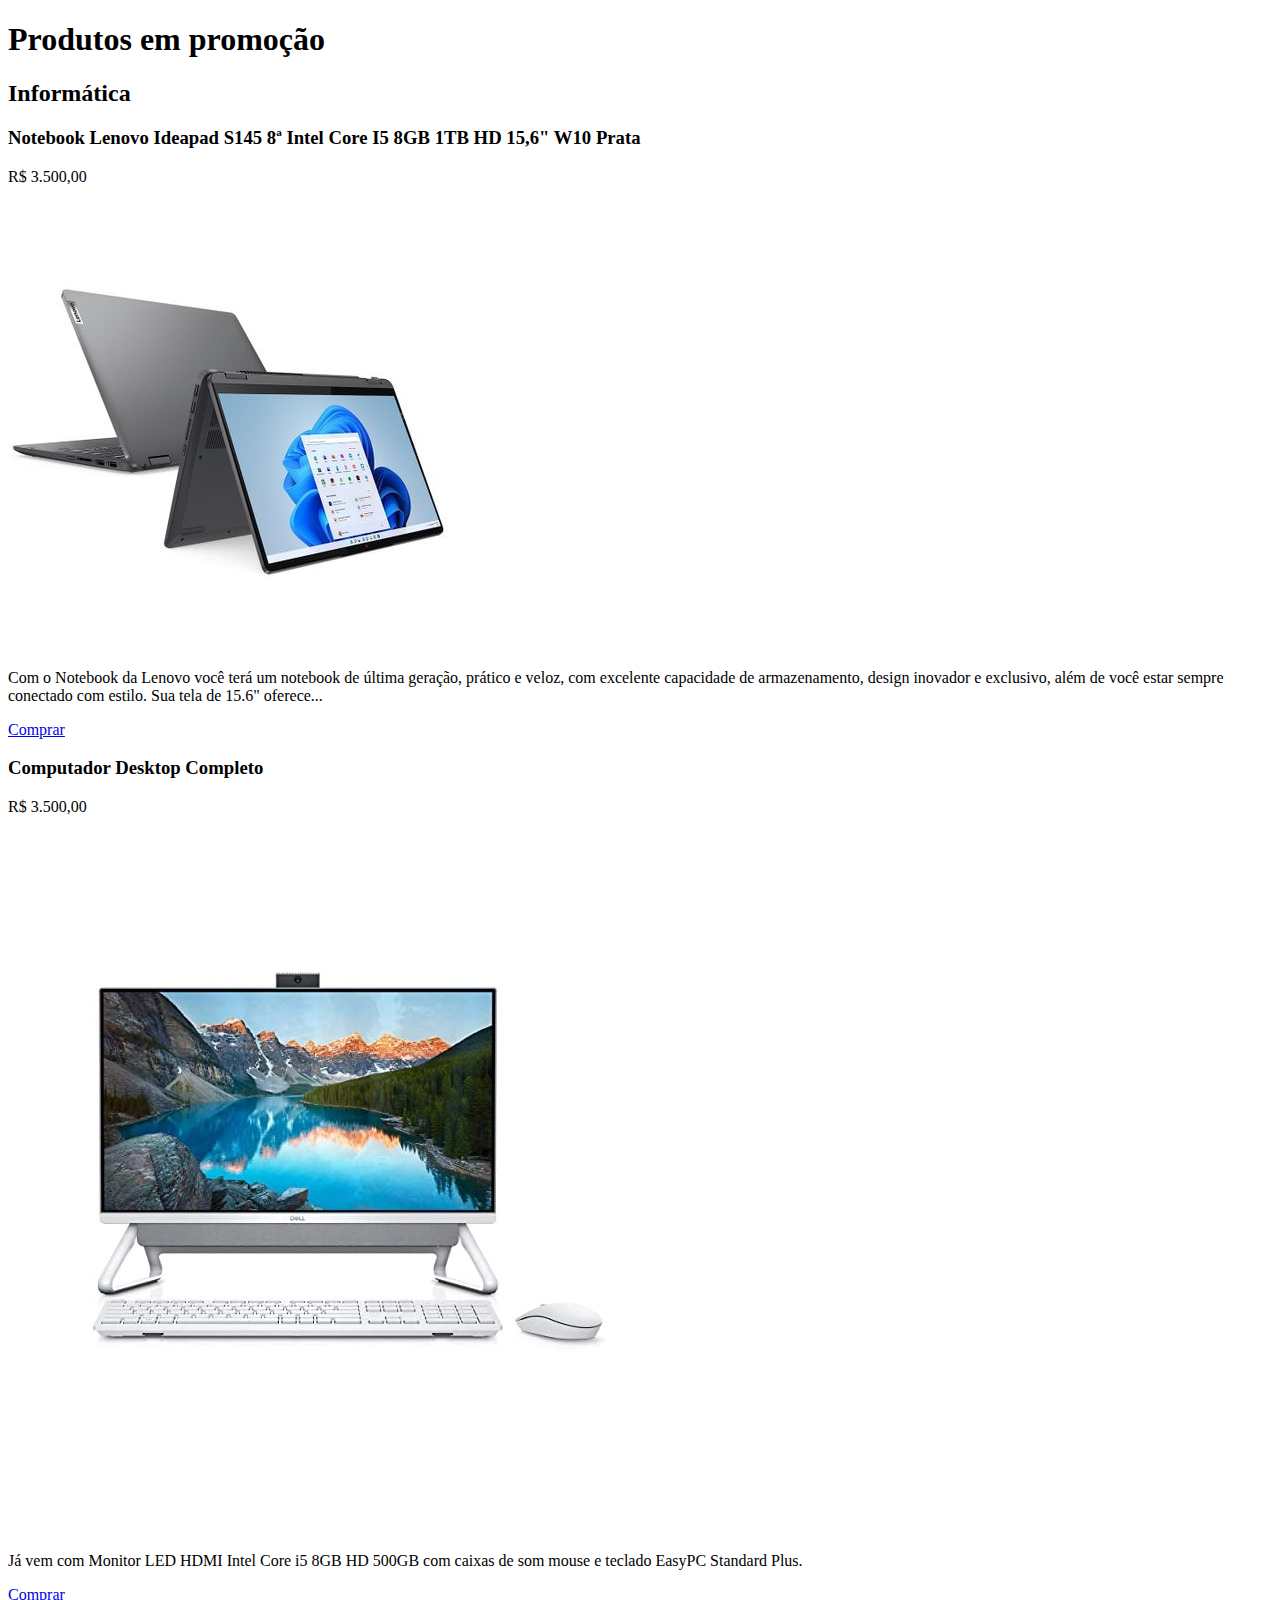
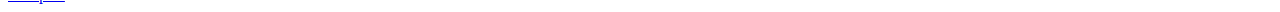
<file: loja-informatica/index.html>
<!DOCTYPE html>
<html lang="en">

<head>
    <meta charset="UTF-8">
    <meta http-equiv="X-UA-Compatible" content="IE=edge">
    <meta name="viewport" content="width=device-width, initial-scale=1.0">
    <title>Dev Informática</title>
</head>

<body>

    <h1>Produtos em promoção</h1>
    <h2>Informática</h2>

    <div>

        <h3>Notebook Lenovo Ideapad S145 8ª Intel Core I5 8GB 1TB HD 15,6" W10 Prata</h3>
        <p>R$ 3.500,00</p>
        <img src="./notebook.img" alt="Notebook lenovo Ideapad" title="Notebook">
        <p> Com o Notebook da Lenovo você terá um notebook de última
            geração, prático e veloz, com excelente capacidade de armazenamento,
            design inovador e exclusivo, além de você estar sempre conectado
            com estilo. Sua tela de 15.6" oferece...</p>
        <a href="https://lista.mercadolivre.com.br" target="_blank"> Comprar </a>

    </div>

    <div>

        <h3>Computador Desktop Completo </h3>
        <p>R$ 3.500,00</p>
        <img src="./desktop.img" alt="Computador Desktop" title="Desktop">
        <p> Já vem com Monitor LED HDMI Intel Core i5 8GB HD 500GB
            com caixas de som mouse e teclado EasyPC Standard Plus. </p>
        <a href="https://lista.mercadolivre.com.br" target="_blank"> Comprar </a>
    </div>
</body>

</html>
</file>
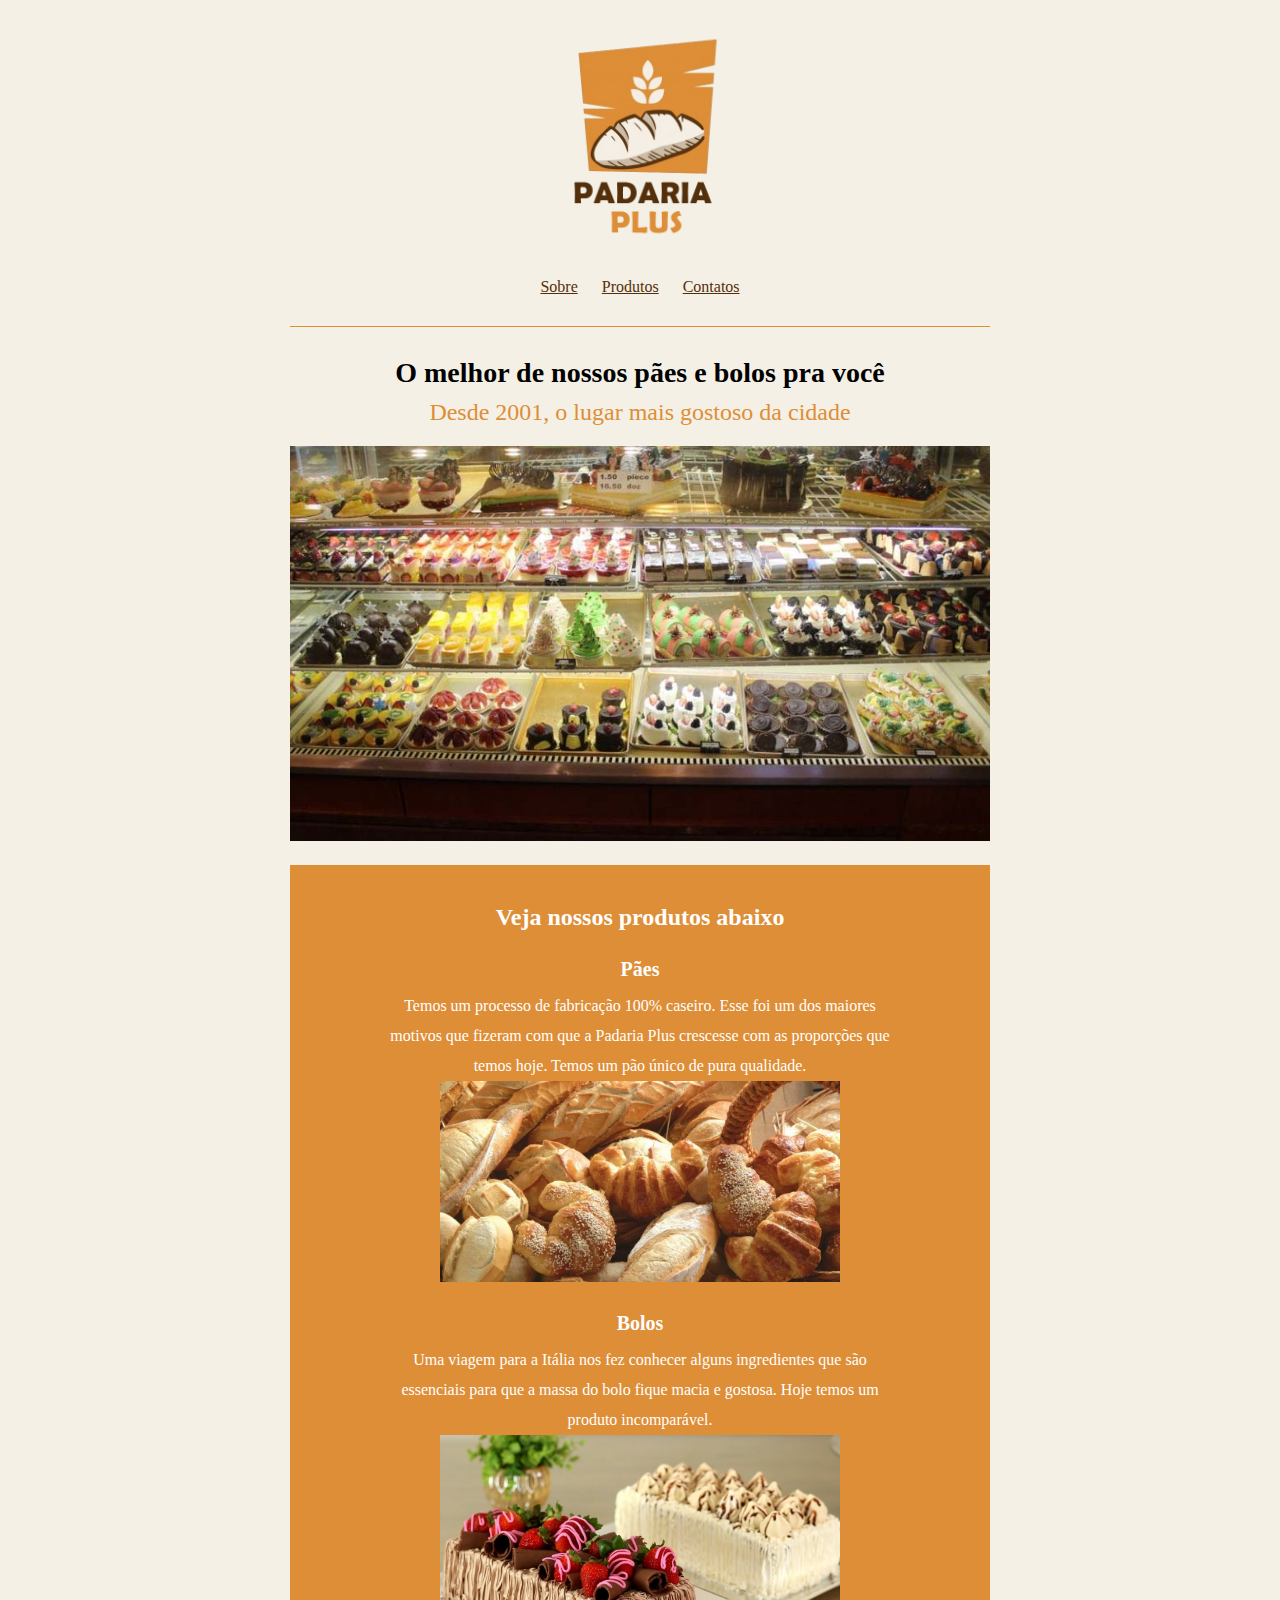
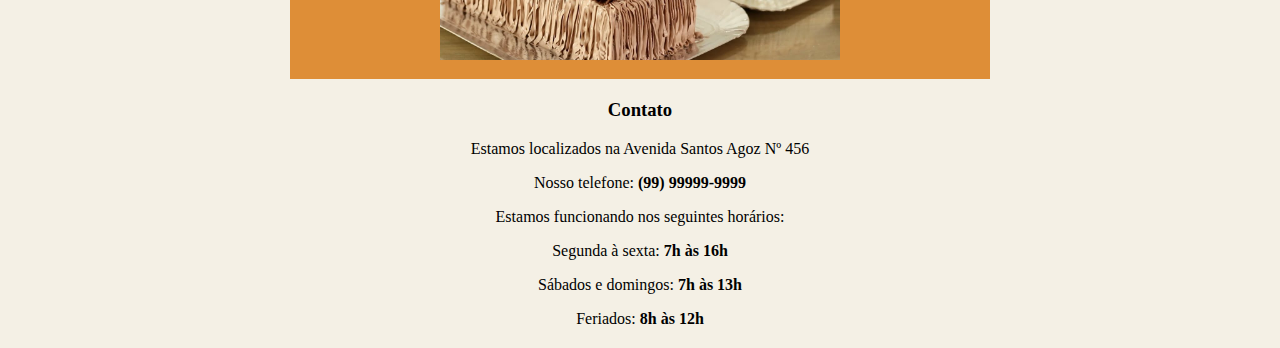
<file: padaria-plus/index.html>
<!DOCTYPE html>
<html lang="en">

<head>
    <meta charset="UTF-8">
    <meta http-equiv="X-UA-Compatible" content="IE=edge">
    <meta name="viewport" content="width=device-width, initial-scale=1.0">
    <link rel="stylesheet" href="./estilo.css">
    <title>Padaria Plus</title>
</head>

<body>
    <div class="secao">
        <img class="logotipo" src="./img/logo.png" alt="logo da Padaria">
        <p>
            <a href="">Sobre</a>
            <a href="">Produtos</a>
            <a href="">Contatos</a>
        </p>
        
    </div>

    <div class="secao" id="Sobre">
        <h1>O melhor de nossos pães e bolos pra você</h2>
        <h2>Desde 2001, o lugar mais gostoso da cidade</h3>
        <img class="imagem-banner" src="./img/produtos-padaria.jpg" alt="produtos da Padaria">

    </div>

    <div class="secao secao-destaque" id="produtos">
        <h3>Veja nossos produtos abaixo</h3>
        <h4>Pães</h4>
        <p>Temos um processo de fabricação 100% caseiro. Esse foi um dos maiores motivos que fizeram com que a Padaria
            Plus crescesse com as proporções que temos hoje. Temos um pão único de pura qualidade.</p>
        <img src="./img/paes.jpg" alt="imagem pães">
        <h4>Bolos</h4>
        <p>Uma viagem para a Itália nos fez conhecer alguns ingredientes que são essenciais para que a massa do bolo fique macia e gostosa. Hoje temos um produto incomparável.</p>
        <img src="./img/bolos.jpg" alt="imagem bolos">
    </div>

    <div class="secao" id="contato">
        <h3>Contato</h3>
        <p>Estamos localizados na Avenida Santos Agoz Nº 456</p>
        <p>Nosso telefone: <span>(99) 99999-9999</span></p>
        <p>Estamos funcionando nos seguintes horários:</p>
        <p>Segunda à sexta: <span>7h às 16h</span></p>
        <p>Sábados e domingos: <span>7h às 13h</span></p>
        <p>Feriados: <span>8h às 12h</span></p>
    </div>
</body>

</html>
</file>
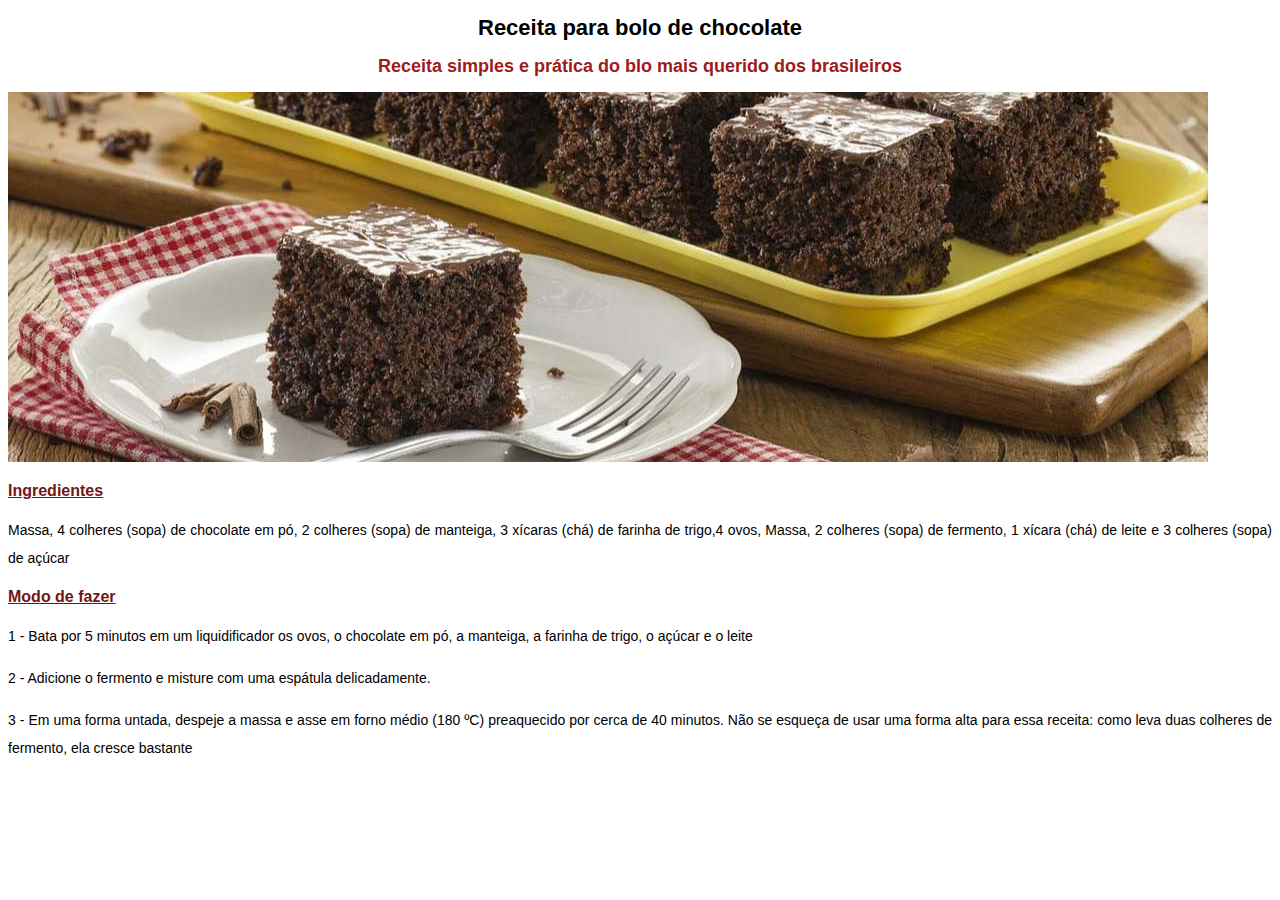
<file: receita-bolo/index.html>
<!DOCTYPE html>
<html lang="pt-BR">

<head>
    <meta charset="UTF-8">
    <meta http-equiv="X-UA-Compatible" content="IE=edge">
    <meta name="viewport" content="width=device-width, initial-scale=1.0">
    <link rel="stylesheet" href="./css/estilo.css">
    <title>Receita de bolo</title>
</head>

<body>
    <div>
        <h1> Receita para bolo de chocolate</h1>
        <h2>Receita simples e prática do blo mais querido dos brasileiros</h2>
    </div>

    <div>
        <img src="./imagens/bolo-chocolate.jpg" alt="Imagem do bolo" title="Bolo de chocolate">
        <h3>Ingredientes</h3>
        <p>
            Massa, 4 colheres (sopa) de chocolate em pó, 2 colheres (sopa) de manteiga, 3 xícaras (chá) de farinha de
            trigo,4 ovos, Massa, 2 colheres (sopa) de fermento, 1 xícara (chá) de leite e 3 colheres (sopa) de açúcar
        </p>
    </div>

    <div>
        <h3>Modo de fazer</h3>

        <p>1 - Bata por 5 minutos em um liquidificador os ovos, o chocolate em pó, a manteiga, a farinha de trigo, o
            açúcar e o leite </p>
        <p> 2 - Adicione o fermento e misture com uma espátula delicadamente.</p>
        <p>3 - Em uma forma untada, despeje a massa e asse em forno médio (180 ºC) preaquecido por cerca de 40 minutos.
            Não se esqueça de usar uma forma alta para essa receita: como leva duas colheres de fermento, ela cresce
            bastante </p>
    </div>
    
</body>

</html>
</file>
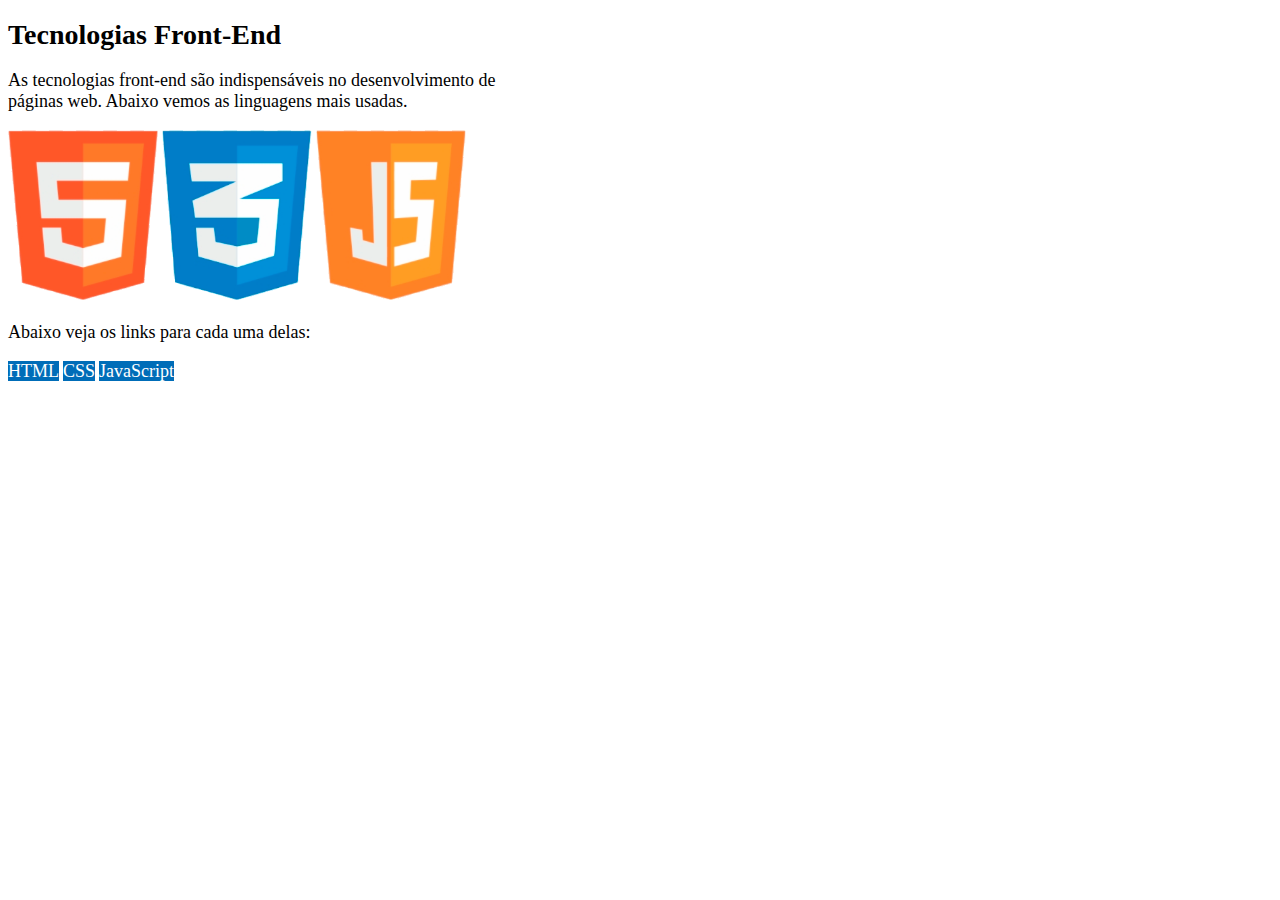
<file: aula4/tecnologias/index.html>
<!DOCTYPE HTML>
<html>
<head>
    <meta charset="UTF-8">
    <title>Tecnologias Front-End</title>
    <link rel="stylesheet" href="estilo.css">
</head>
<body>
    <div>
        <h1>Tecnologias Front-End</h1>
        <p>As tecnologias front-end são indispensáveis no desenvolvimento de páginas web. Abaixo vemos as linguagens mais usadas.</p>
        <img src="html.png">
        <img src="css.png">
        <img src="javascript.png">
        <p>Abaixo veja os links para cada uma delas:</p>
        <a href="https://www.devmedia.com.br/html/">HTML</a>
        <a href="https://www.devmedia.com.br/css/">CSS</a>
        <a href="https://www.devmedia.com.br/javascript/">JavaScript</a>
    </div>
</body>
</html>
</file>
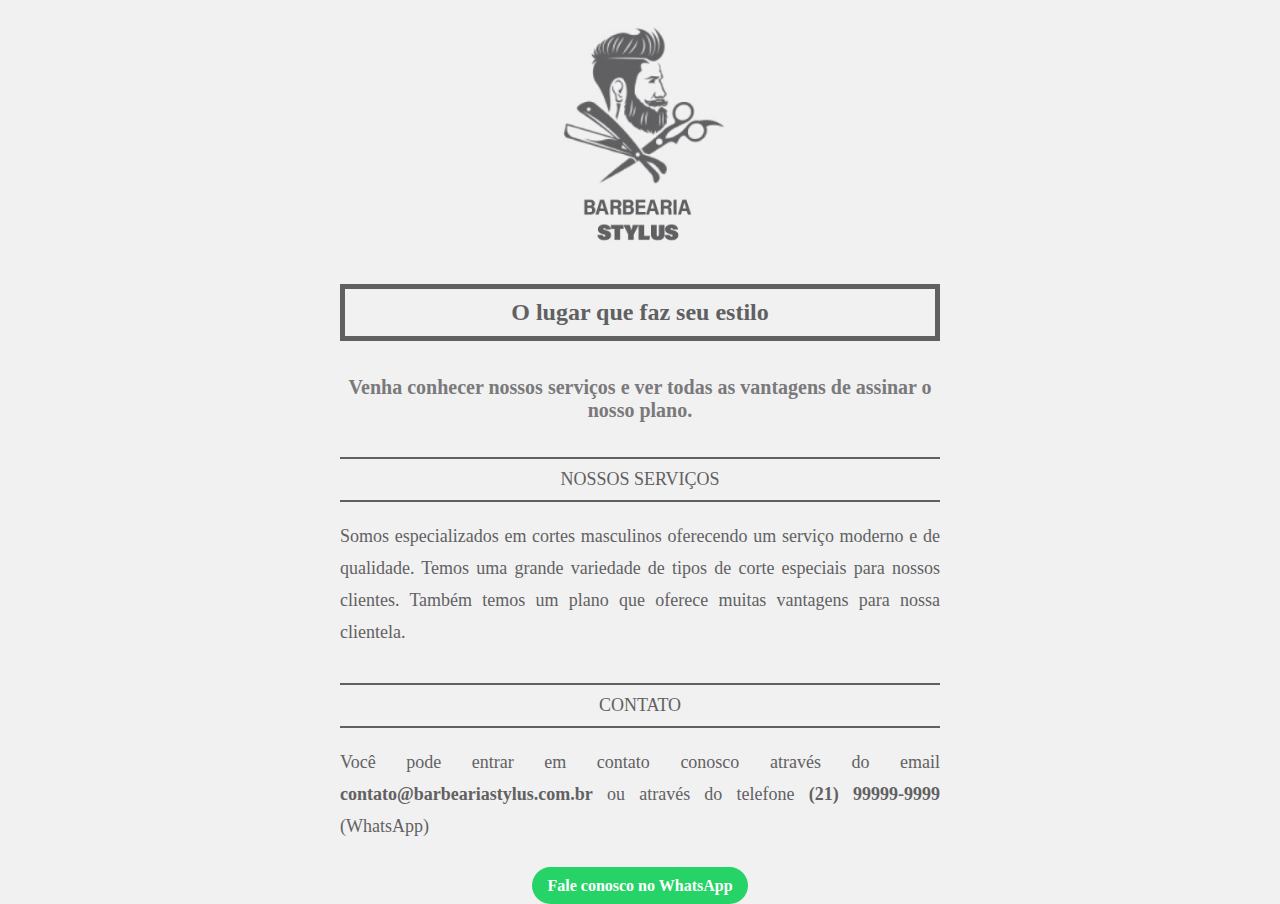
<file: projeto_final/barbearia-stylus/index.html>
<!DOCTYPE html>
<html>
    <head>
        <meta charset="utf-8">
        <title>Barbearia Stylus</title>
        <link rel="stylesheet" href="estilo.css">
    </head>
    <body>
        <div>
            <img src="img/logotipo.jpg">
            <h1>O lugar que faz seu estilo</h1>
            <h2>Venha conhecer nossos serviços e ver todas as vantagens de assinar o nosso plano.</h2>
        </div>
        <div>
            <h3>NOSSOS SERVIÇOS</h3>
            <p>Somos especializados em cortes masculinos oferecendo um serviço moderno e de qualidade. Temos uma grande variedade de tipos de corte especiais para nossos clientes. Também temos um plano que oferece muitas vantagens para nossa clientela.</p>
        </div>
        <div>
            <h3>CONTATO</h3>
            <p>Você pode entrar em contato conosco através do email <span>contato@barbeariastylus.com.br</span> ou através do telefone <span>(21) 99999-9999</span> (WhatsApp)</p>
            <a href="https://api.whatsapp.com/send?phone=999999999&text=Send20%a20%quote">Fale conosco no WhatsApp</a>
        </div>
    </body>
</html>
</file>
<file: padaria-plus/estilo.css>
body {
    margin: 0;
    background-color: #f4f0e5;
    font-family: Tahoma;
}

.secao {
    width: 700px;
    margin: 20px auto;
    text-align: center;
}

.logotipo {
    width: 200px;
    margin-bottom: 10px;
}

a {
    margin: 0 10px;
    color: #542f0c;
}

h1 {
    font-size: 28px;
    padding-top: 30px;
    margin-top: 30px;
    margin-bottom: 0;
    border-top: 1px solid #de8e37;
}

h2 {
    font-weight: normal;
    color: #de8e37;
    margin-top: 10px;
}

.imagem-banner {
    width: 700px;
}
.secao-destaque {
    background-color: #de8e37;
    padding-top: 15px;
    padding-bottom: 15px;
    color: #fff;
}

.secao-destaque h3{
    font-size: 24px;
}

.secao-destaque h4{
    font-size: 20px;
    margin-bottom: 10px;
}

.secao-destaque p{
    width: 500px;
    margin: 0 auto;
    line-height: 30px;
}

.secao-destaque img{
    width: 400px;
}

span {
    font-weight: bold;
}
</file>
<file: receita-bolo/css/estilo.css>
div {
    font-family: Verdana, Geneva, Tahoma, sans-serif;
}


h1 {
    font-size: 22px;
    text-align: center;
    
}

h2 {
    font-size: 18px;
    color: rgb(156, 28, 28);
    text-align: center;
}

h3 {
    font-size: 16px;
    color: rgb(116, 21, 21);
    text-decoration: underline;
    
}

p {
    font-size: 14px;
    line-height: 28px;
    text-align: justify;
}
</file>
<file: aula4/tecnologias/estilo.css>
div {
    width: 500px;
}

h1 {
    font-size: 28px;
    font-family: Verdana;
}

img {
    width: 150px;
    height: 170px;
}

p {
    font-size: 18px;
    font-family: Verdana;
}

a {
    font-size: 18px;
    font-family: Verdana;
    background-color: #006db8;
    color: #fff;
    text-decoration: none;
}
</file>
<file: projeto_final/barbearia-stylus/estilo.css>
body {
    background-color: #f1f1f1;
}

img {
    width: 190px;
}

div {
    width: 600px;
    margin: 0 auto;
    text-align: center;
}

h1 {
    font-size: 24px;
    font-family: Verdana;
    color: #606062;
    padding: 10px;
    border: 5px solid #606062;
}

h2 {
    font-size: 20px;
    font-family: Verdana;
    color: #7a797b;
    margin-top: 35px;
    margin-bottom: 35px;
}

h3 {
    font-size: 18px;
    font-family: Verdana;
    font-weight: normal;
    color: #606062;
    padding: 10px 0;
    margin-top: 30px;
    border-top: 2px solid #606062;
    border-bottom: 2px solid #606062;
}

p {
    font-size: 18px;
    font-family: Verdana;
    text-align: justify;
    line-height: 32px;
    color: #616163;
    margin-bottom: 35px;
}

span {
    font-weight: bold;
}

a {
    font-size: 16px;
    font-family: 'Verdana';
    font-weight: bold;
    text-decoration: none;
    padding: 10px 15px;
    margin-top: 15px;
    color: #ffffff;
    background-color: #25D366;
    border-radius: 25px;
}
</file>
